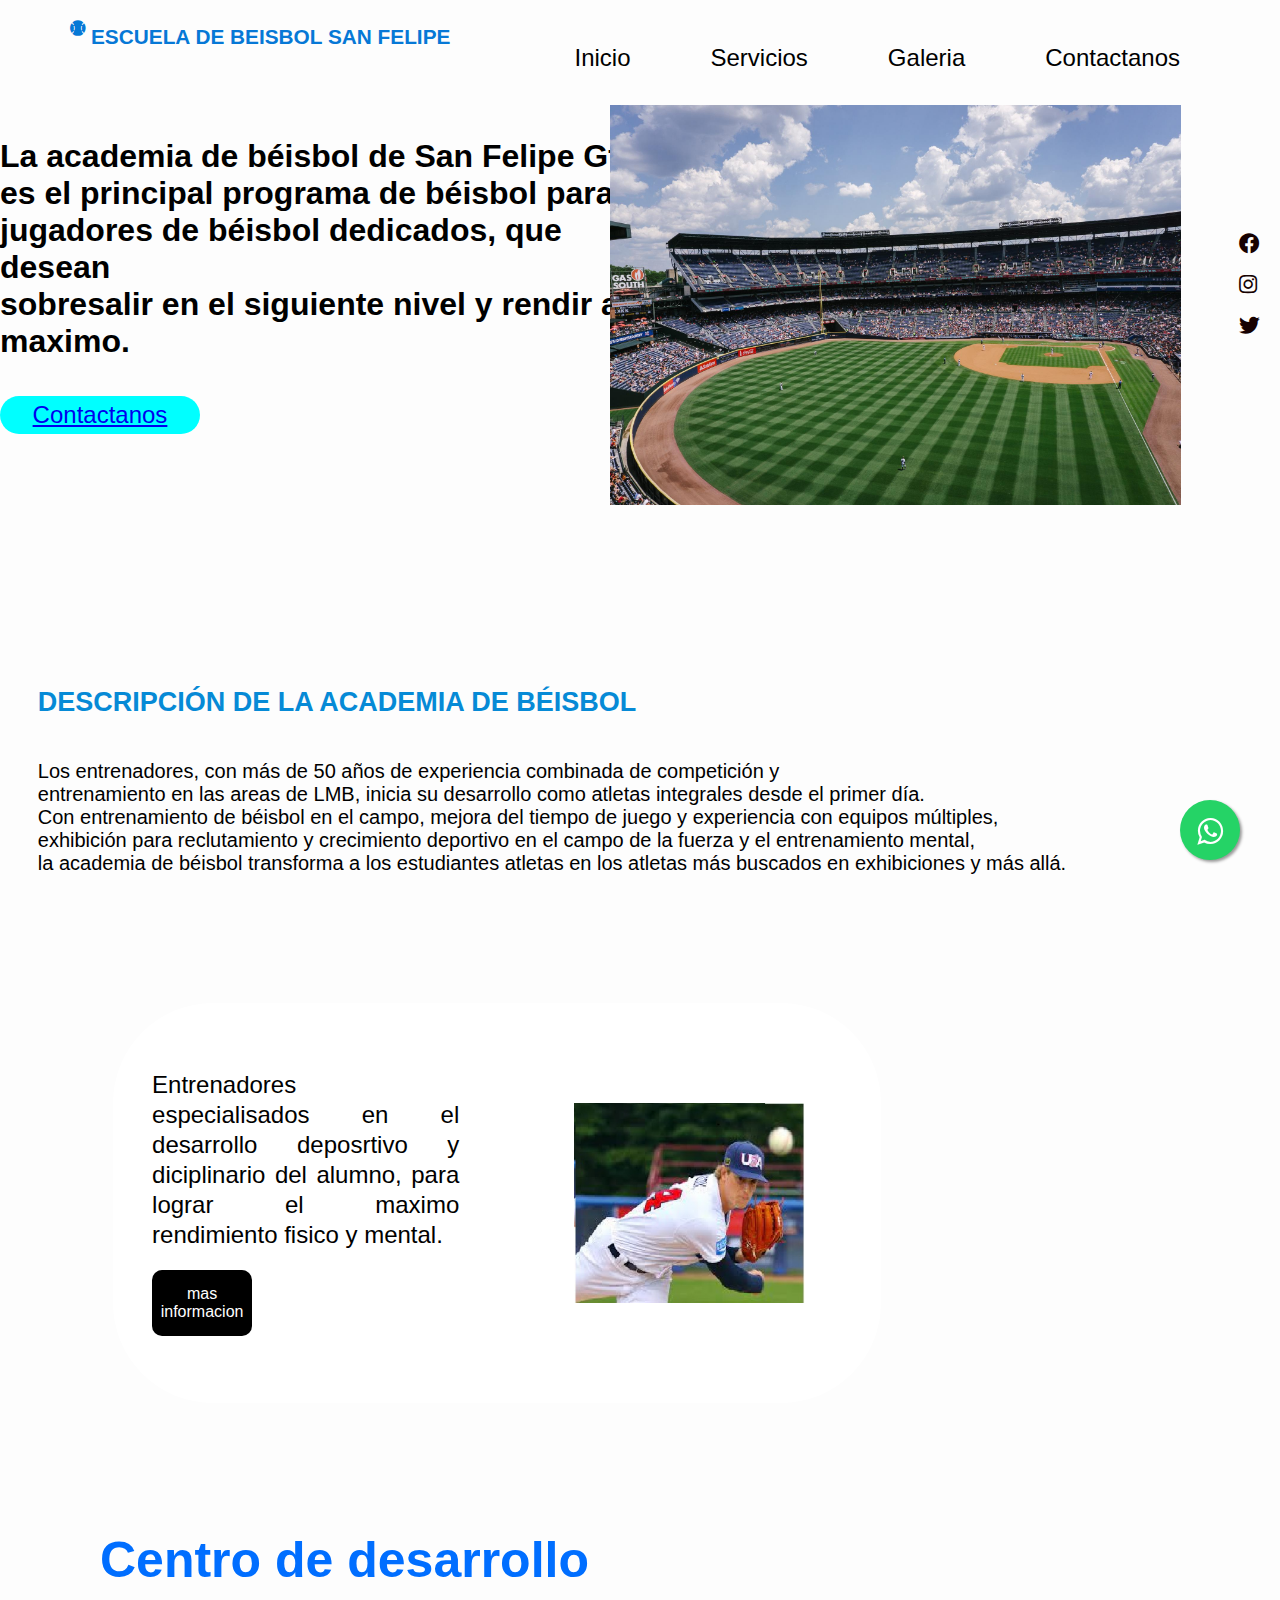
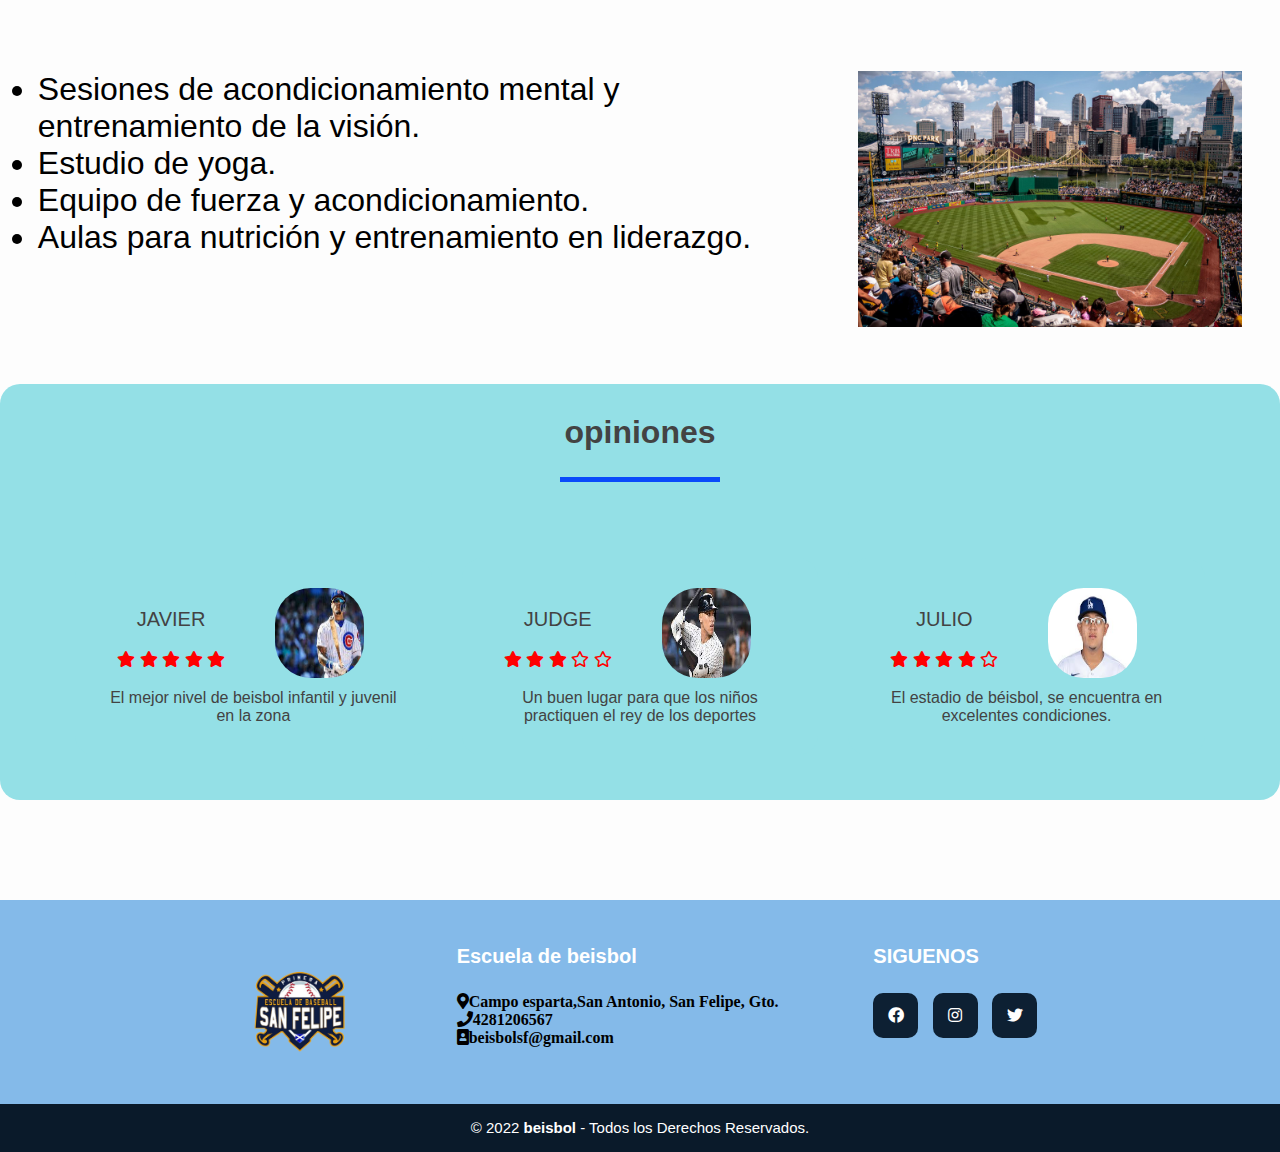
<file: pagina/index.html>
<!DOCTYPE html>
<html lang="en">

<head>
    <meta charset="UTF-8">
    <meta http-equiv="X-UA-Compatible" content="IE=edge">
    <meta name="viewport" content="width=device-width, initial-scale=1.0">
    <title>Escuela de beisbol</title>
    <link rel="shortcut icon" href="img/logo.png" type="image/x-icon">
    <!--Conexion a hoja de estilos-->
    <link rel="stylesheet" href="estilos/estilosinicio.css">
    <!--Libreria de stilo de letras FontAwesome-->
    <!--FONT OSWALD-->
    <link rel="preconnect" href="https://fonts.gstatic.com">
    <link href="https://fonts.googleapis.com/css2?family=Oswald:wght@200;300;400&display=swap" rel="stylesheet">
    <link rel="stylesheet" href="estilos/whatsap.css">
    <!-- FONT AWESOME -->
    <link rel="stylesheet" href="https://cdnjs.cloudflare.com/ajax/libs/font-awesome/5.15.2/css/all.min.css">
    <link href="https://cdnjs.cloudflare.com/ajax/libs/font-awesome/5.13.0/css/all.min.css" rel="stylesheet">
</head>

<body>
    <link rel="stylesheet" href="https://maxcdn.bootstrapcdn.com/font-awesome/4.5.0/css/font-awesome.min.css">
<a href="https://api.whatsapp.com/send?phone=4281206567&text=Hola!quiero%20recibir%20informacion%20sobre%20la%20escuela." class="float" target="_blank">
<i class="fa fa-whatsapp my-float"></i>
</a>
    <header role="banner">
        <div class="main">
            <nav class="navbar">
                <div class="brand">
                    <!--icono-->
                   

                    <i class="fas fa-baseball-ball"></i>
                    <h3>ESCUELA DE BEISBOL SAN FELIPE</h3>
                </div>
                <!--barra de menu-->
                <div class="menu">
                    <ul id="menu">
                        <li><a href="index.html">Inicio</a></li>
                        <li><a href="servicios.html">Servicios</a></li>
                        <li><a href="galeria.html">Galeria</a></li>
                        <li><a href="formulario.html">Contactanos</a></li>
                    </ul>

                </div>
                <div class="toggle-menu" id="toggle-icon">
                    <i class="fas fa-bars"> </i>
                </div>

            </nav>
    
            <!--Contenedor de banner central-->
            <div class="container-info">
                <div class="main-info">
                    <h1></h1>
                    <h2>La academia de béisbol de San Felipe Gto,<br>
                        es el principal programa de béisbol para <br>
                        jugadores de béisbol dedicados, que desean <br> sobresalir
                        en el siguiente nivel y rendir al maximo.  </h2>
                        <br><br>
                    <button class="btn"><a href="formulario.html">Contactanos</a></button>

                </div>
                <!--Imagen del banner-->
                <div class="img-content">
                    <img src="img/principal4.jpg" width="600" height="400">

                </div>
                <!--redes socilaes-->

                <div class="social-content">
                    <ul>

                        <li><a href="https://www.facebook.com/Escuela-de-B%C3%A9isbol
                            -Infantil-y-Juvenil-San-Felipe-115912864439531/"><i class="fab fa-facebook-f"></i></li></a>
                        <li><a href="https://www.instagram.com/escuela_de_beisbol_san_felipe/?igshid=YmMyMTA2M2Y="><i class="fab fa-instagram"></i></li></ul></a>
                        <li><a href="https://mobile.twitter.com/home"><i class="fab fa-twitter"></i></li></a>

                      
                    </ul>
                </div>
            </div>
        </div>
        <!--Estilo del header- curva de diseño banner-->
       
        </header>

        <!--relleno de la pagina-->
        <br><br><br>
    
<div class="relleno">
   <h2>DESCRIPCIÓN DE LA ACADEMIA DE BÉISBOL</h2>
<br>
<br>
<p align="center">Los entrenadores, con más de 50 años de experiencia combinada de competición
 y<br> entrenamiento en las areas de LMB, inicia su desarrollo
  como atletas integrales desde el primer día.<br> Con entrenamiento de béisbol en el campo,
   mejora del tiempo de juego y experiencia con equipos múltiples,<br> exhibición para reclutamiento 
    y crecimiento deportivo en el campo de la fuerza y el entrenamiento mental,<br>
 la academia de béisbol transforma a los estudiantes atletas en los atletas más buscados
  en exhibiciones y más allá.</p>
</div>

      <!--animacion de servicios-->
        <div class="contenedor">
            
            <div class="slider-contenedor">
                
                <section class="contenido-slider">
                    <div>
                        <h2>Entrenadores especialisados en el desarrollo deposrtivo y diciplinario del alumno,
                            para lograr el maximo rendimiento fisico y mental.</h2>
                        <a href="servicios.html">mas informacion</a>
                    </div>
                    <img src="img/principal1.jpeg" alt="">
    
                </section>
                <section class="contenido-slider">
                    <div>
                        <h2>Pregunta por nuestrso servicios</h2>
                        <a href="servicios.html">mas informacion</a>
                    </div>
                    <img src="img/principal2.jpg" alt="">
    
                </section>
                <section class="contenido-slider">
                    <div>
                        <h2>escuela de beisbol especialisada</h2>
                        <a href="servicios.html">mas informacion</a>
                    </div>
                    <img src="img/principal3.webp" width="100" height="100" alt="">
        
               
                </section>
        </div>
      
        </div>
        <script src="js/maininicio.js"></script>
  
    
    <script src="js/main.js"></script>

    <!--imagen con texto-->
<div class="capa">
<div class="parrafo">
    
    <h3>Centro de desarrollo</h3>
    
    <br><br><br><br>
    <div class="photo">
        <img src="img/principal.jpg" alt="Photo" style="width:100% ;">
      </div>
   
   
     <p>
         <li>Sesiones de acondicionamiento mental y entrenamiento de la visión.</li>
        <li>Estudio de yoga.</li>
        <li>Equipo de fuerza y acondicionamiento.</li>
        <li>Aulas para nutrición y entrenamiento en liderazgo.</li>
       
      </p>
</div>

    <!--opinones-->
    <div class="opiniones">
        <div class="inner">
          <h1>opiniones</h1>
          <div class="border"></div>
  
          <div class="row">
            <div class="col">
              <div class="opiniones">
                <img src="img/cara1.jpeg" alt="" width="50" height="50">
                <div class="name">javier</div>
                <div class="stars">
                  <i class="fas fa-star"></i>
                  <i class="fas fa-star"></i>
                  <i class="fas fa-star"></i>
                  <i class="fas fa-star"></i>
                  <i class="fas fa-star"></i>
                </div>
  
                <p>
                    El mejor nivel de beisbol infantil y juvenil en la zona
                </p>
              </div>
            </div>
  
            <div class="col">
              <div class="opiniones">
                <img src="img/cara2.jpeg" alt="">
                <div class="name">judge</div>
                <div class="stars">
                  <i class="fas fa-star"></i>
                  <i class="fas fa-star"></i>
                  <i class="fas fa-star"></i>
                  <i class="far fa-star"></i>
                  <i class="far fa-star"></i>
                </div>
  
                <p>
                    Un buen lugar para que los niños practiquen el rey de los deportes
                </p>
              </div>
            </div>
  
            <div class="col">
              <div class="opiniones">
                <img src="img/persona 3.jpeg" alt=""  width="50" height="50">
                <div class="name">julio</div>
                <div class="stars">
                  <i class="fas fa-star"></i>
                  <i class="fas fa-star"></i>
                  <i class="fas fa-star"></i>
                  <i class="fas fa-star"></i>
                  <i class="far fa-star"></i>
                </div>
  
                <p>
                    El estadio de béisbol, se encuentra en excelentes condiciones.
                </p>
              </div>
            </div>
          </div>
        </div>
      </div>
    <!--Pie de Pagina-->
    <footer class="pie-pagina">
        <div class="grupo-1">
            <div class="box">
                <figure>
                    <a href="index.html">
                        <img src="img/logo.png" alt="Logo">
                    </a>
                </figure>
            </div>
            <div class="box">
                <h2>Escuela de beisbol</h2>
                <i class="	fas fa-map-marker-alt">Campo esparta,San Antonio, San Felipe, Gto.</i>
                <i class=" fas fa-phone">4281206567</i><br>
                <i class=" fas fa-portrait">beisbolsf@gmail.com</i>
                
                </div>
            <div class="box">
                <h2>SIGUENOS</h2>
                <div class="red-social">
                    <a href="https://www.facebook.com/Escuela-de-B%C3%A9isbol-Infantil-y-Juvenil-San-Felipe-115912864439531/" class="fab fa-facebook"></a>
                    <a href="https://www.instagram.com/escuela_de_beisbol_san_felipe/?igshid=YmMyMTA2M2Y=" class="fab fa-instagram"></a>
                    <a href="https://mobile.twitter.com/home" class="fab fa-twitter"></a>
              
                </div>
            </div>
        </div>
        <div class="grupo-2">
            <small>&copy; 2022 <b>beisbol</b> - Todos los Derechos Reservados.</small>
        </div>
    </footer>
     <script src="js/maininicio2.js"></script>
    </body>
    </html>
</file>
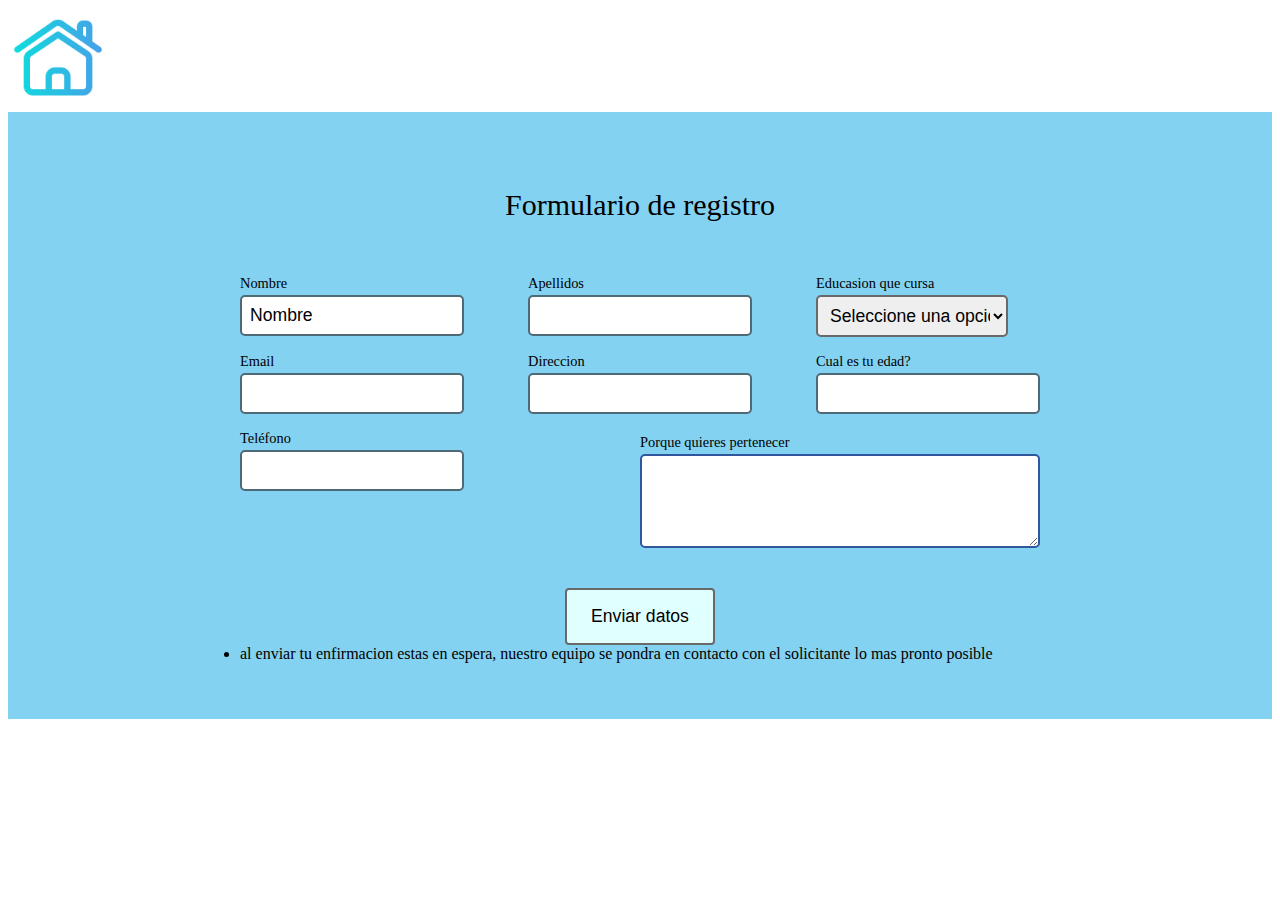
<file: pagina/formdeservicios.html>
<!DOCTYPE html>
<html lang="es-ES">
 
<head>
	<meta charset="UTF-8">
	<meta name="viewport" content="width=device-width, initial-scale=1.0">
	<meta name="description" content="Esta descripción es la que aparece en los buscadores debajo de la URL" />
	<link rel="shortcut icon" href="img/logo.png" type="image/x-icon">
	<link href="estilos/estilosdeform.css" rel="stylesheet" type="text/css" />
	<link href="https://cdnjs.cloudflare.com/ajax/libs/font-awesome/5.13.0/css/all.min.css" rel="stylesheet">
    <link rel="stylesheet" href="https://cdnjs.cloudflare.com/ajax/libs/animate.css/3.7.0/animate.min.css">
    
	<title>Registro</title>
</head>

<body> 
	<div class="animated bounceInUp">
	<header>
        <div class="img"><a href="index.html">
            <img src="img/casa.png" alt="Logo">
        </a>
	</div>
	</header>
	<main>
		<h1>Formulario de registro</h1>
		<form enctype="text/plain" action="MAILTO:josealonso9134@gmail.com" method="post">
			<div class='field'>
				<label>Nombre</label>
				<input name='nombre' type='name' required value="Nombre" placeholder='Nombre' autocomplete />
			</div>
			<div class='field'>
				<label>Apellidos</label>
				<input name='apellidos' type='name' autocomplete />
			</div>
			<div class='field'>
				<label>Educasion que cursa</label>
				<select name='estadoLaboral' required>
					<option selected disabled>Seleccione una opción</option>
					<option>primaria</option>
					<option>secundaria</option>
					<option>bachillerato</option>
				</select>
			</div>
			<div class='field'>
				<label>Email</label>
				<input name='Email' type='email' autocomplete />
			</div>
			<div class='field'>
				<label>Direccion</label>
				<input name='direccio' type='text' autocomplete />
			</div>
			<div class='field'>
				<label>Cual es tu edad?</label>
				<input name='edad' type='number' autocomplete />
			</div>
			<div class='field'>
				<label>Teléfono</label>
				<input name='Telefono' type='number' autocomplete />
			</div>
			<div class='textBox'>
				<label>Porque quieres pertenecer</label>
				<textarea></textarea>
			</div>
		
			<div class='submit'>
				<button>
					Enviar datos
				</button>
			</div>
			<li>al enviar tu enfirmacion estas en espera, nuestro equipo se pondra en contacto con el solicitante lo mas pronto posible</li>
		</form>
	</main>
</body>
</file>
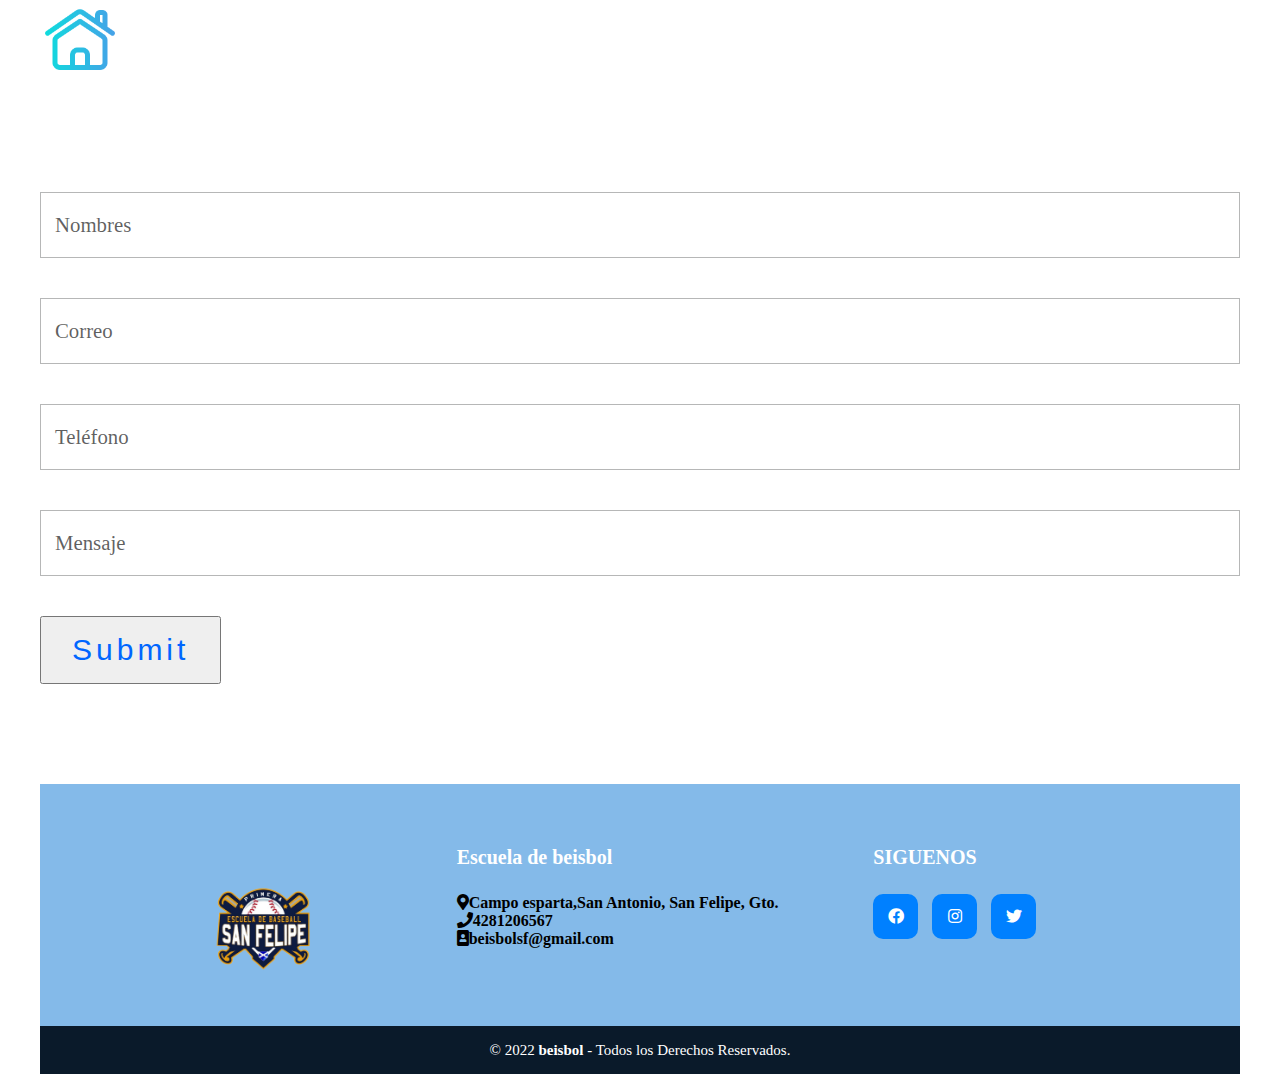
<file: pagina/formulario.html>
<!DOCTYPE html>
<html lang="en" >
<head>
  <meta charset="UTF-8">
  <title>Contactanos</title>
  <link rel="shortcut icon" href="img/logo.png" type="image/x-icon">
  <link rel="stylesheet" href="estilos/estilosformulario.css">
  <link rel="shortcut icon" href="img/logo.png" type="image/x-icon">
  <link href="https://cdnjs.cloudflare.com/ajax/libs/font-awesome/5.13.0/css/all.min.css" rel="stylesheet">
  <link rel="stylesheet" href="https://cdnjs.cloudflare.com/ajax/libs/animate.css/3.7.0/animate.min.css">
  <form enctype="text/plain" action="MAILTO:josealonso9134@gmail.com" method="post">

</head>

<body><div class="animated bounceInUp">
  
	<header>
    <div class="img"><a href="index.html">
        <img src="img/casa.png"  width="80" height="80" alt="Logo">
    </a>
</div>
</header>
  <script>
  
    function numeros(n){
            key=n.keyCode || n.which;
            teclado=String.fromCharCode(key);
            numero="0123456789";
            especiales="8-37-38-46"; //array
            teclado_especial=false;
  
            for(var i in especiales){
                if(key==especiales){
                    teclado_especial=true;
                }
            }
            if(numero.indexOf(teclado) == -1 && !teclado_especial){
                return false;
            }
        }
  </script>
  <script>
    function soloLetras(e){
       key = e.keyCode || e.which;
       tecla = String.fromCharCode(key).toLowerCase();
       letras = " áéíóúabcdefghijklmnñopqrstuvwxyz";
       especiales = "8-37-39-46";
  
       tecla_especial = false
       for(var i in especiales){
            if(key == especiales[i]){
                tecla_especial = true;
                break;
            }
        }
  
        if(letras.indexOf(tecla)==-1 && !tecla_especial){
            return false;
        }
    }
  </script>
  
  <form id="validar">







  <form id="validar">
    <body> 
      
      <form class="formulario">
       
        <div>
          <p>Contactanos</p>
        </div>
      
        <input type="text" class="form_input"onkeypress="return soloLetras(event);"onpaste="return false">
        <label for="" class="form_label">Nombres</label>

    
      <input type="email" class="form_input">
        <label for="" class ="form_label">Correo</label>
    
      <input type="number"  class="form_input" onkeypress="return numeros(event);" onpaste= "return false">
      <label for="" class="form_label">Teléfono</label>
    
      <input type="text" class="form_input">
      <label for="" class="form_label">Mensaje</label>
      
      <input type="submit" class="btn-neon">

      
        <span id="span1"></span>
        <span id="span2"></span>
        <span id="span3"></span>
        <span id="span4"></span>
     
      </form>
     <script  src="js/mainformulario.js"></script>

    
    </form>
  
  </form>

       
  
</body>

           <!--::::Pie de Pagina::::::-->
           <footer class="pie-pagina">
            <div class="grupo-1">
                <div class="box">
                    <figure>
                        <a href="index.html">
                            <img src="img/logo.png" alt="Logo">
                        </a>
                    </figure>
                </div>
                <div class="box">
                  <h2>Escuela de beisbol</h2>
                  <i class="	fas fa-map-marker-alt">Campo esparta,San Antonio, San Felipe, Gto.</i>
                  <i class=" fas fa-phone">4281206567</i><br>
                  <i class=" fas fa-portrait">beisbolsf@gmail.com</i>
                  
                    
                    </div>
                <div class="box">
                    <h2>SIGUENOS</h2>
                    <div class="red-social">
                      <a href="https://www.facebook.com/Escuela-de-B%C3%A9isbol-Infantil-y-Juvenil-San-Felipe-115912864439531/" class="fab fa-facebook"></a>
                    <a href="https://www.instagram.com/escuela_de_beisbol_san_felipe/?igshid=YmMyMTA2M2Y=" class="fab fa-instagram"></a>
                    <a href="https://mobile.twitter.com/home" class="fab fa-twitter"></a>
                  </div>
                </div>
            </div>
            <div class="grupo-2">
                <small>&copy; 2022 <b>beisbol</b> - Todos los Derechos Reservados.</small>
            </div>
        </footer>


</html>
</file>
<file: pagina/estilos/estilosinicio.css>
/*estilo a todo*/
*{
    margin: 0;
    padding: 0;
    box-sizing: border-box;
}
body{
    font-family: "Montserrat",sans-serif;
    background-color: #fdfdfd;

}
header{
    width: 100%;

}
/*estilon a la barra de menu */
.header .main{
    width: 90%;
    margin: 0 auto;
}
.navbar .brand{
    display: flex;
    margin: 20px 70px;
    color: #0678d6;
}
.navbar .brand .fas fa-dumbbell{
    font-size: 1.6em;
}
.navbar .brand h3{
    font-size: 1.3em;
    margin: 5px 5px;
}
.menu ul{
    display: flex;
    justify-content: flex-end;
    margin: -30px 20px;
}
.menu ul li{
    list-style: none;
    margin-right:80px ;
}
.menu ul li a{
    color: rgb(0, 0, 0);
    text-decoration: none;
    font-size: 1.5em;
}
.menu ul li a:hover{
    text-decoration: underline;
    color: rgba(0, 4, 255, 0.315);
}
.navbar .toggle-menu{
    display: flex;
    justify-content: flex-end;
    margin-top: 25px;
}
.navbar .toggle-menu i{
    font-size: 1.8em;
    cursor: pointer;
    color: rgb(0, 0, 0);
    display:none ;
}
/*contenedo de banner*/
.container-info{
    display: flex;
    justify-content: center;
    align-items: center;
    color: rgb(0, 0, 0);
}
.container-info h1{
    font-size: 4em;
    font-family: "Permanent Market",cursive;
    animation: left-move 1s ease-in;
}
.container-info h2{
    font-size: 2em;
    animation: rigth-move 1s ease-in;
}
.container-info .btn{
    font-size: 1.5em;
    width: 200px;
    padding: 5px;
    border-radius: 50px;
    background-color: aqua;
    border: none;
    text-decoration: none;
    color: rgb(0, 0, 0);
    animation: rigth-move 1s ease-in;
}
.container-info .btn:hover{
    background-color: #3984e7;
}
.container-info .img-content img{
    max-width: 100%;
    animation: up-move 1s ease-in;
    margin-top: 1cm;
}
.container-info .img-content img:hover{
    filter: grayscale(100%);
}
/*Contenedor*/
.container-info .social-content li{
    list-style: none;
    margin: 20px;
    animation: left-move 1s ease-in;
}
.container-info .social-content i{
    font-size: 1.3em;
    color: #160101;
}
.container-info .social-content i:hover{
    transform: scale(2);
    color: rgb(255, 0, 0);
}
/*Diseño de GRID de productos y servicios*/
header .vidrios{
    margin-top: -100%;
}
.contenedor form{
    background-color: rgb(255, 255, 255);
}

/*Conjunto de diseños agrupados*/
/*Menu de navegacion*/
@media (max-width: 570px){
    .navbar .brand i{
        margin-left: -30px;
    }
    .navbar .toggle-menu i{
        display: block;
        margin: -60px 30px;
    }
    .navbar .menu ul{
        flex-direction: column;
        align-items: center;
        justify-content: flex-start;
        width: 100%;
        height: 100%;
        z-index: 1;
        background-color: #069bd6;
        position: fixed;
        margin-top: 30px;
        transform: translateX(-120%);
        transition: 3s ease-in;
    }
    .navbar .menu .menu-on{
        transform: translateX(-4%);
    }
    .navbar .menu ul li{
        margin: 30px;
        text-transform: uppercase;
    }
    /*iconos rss*/
    .container-info .social-content i{
        display: none;

        /*contenido del banner*/

    }
    .container-info{
        flex-wrap: wrap-reverse;
        margin: -50px 50px;
    }
    .container-info h1{
        font-size: 3em;
        margin-top: 60px;
    }
    .container-info h2{
        font-size: 1.5em;
        margin-bottom: 20px;
    }
    .container-info .img-content img{
        margin-top: 60px;
    }
    /*contenedor productos/servicios*/
    header .vidrios{
        margin-top: 100px;

    }
}
/*animacion dde trancision*/
@keyframes left-move{
    0%{
        opacity: 0;

       transform: translateX(-100px);
    }
    100%{
        opacity: 1;
       transform: translate(0px);
    }

}
/*animacion de transicion derecha*/
@keyframes rigth-move{
    0%{
        opacity: 0;
        transform: translate(100px);
    }
    100%{
        opacity: 1;
        transform: translateX(0px);
    }
}
/*animacion arriba*/
@keyframes up-move{
    0%{
        opacity: 0;
        transform: translateY(100px);
    }
    100%{
        opacity:1;
        transform: translateY(0px);
    }
    


}
/*relleno*/
.relleno{
   margin-top:30%;
  
}
.relleno h2{
    color: #068ad6;
  margin-left: 1cm;
  
}
.relleno p{
    margin-left:1cm ;
    color: #000000;
    text-align: justify;
    font-size: 20px
}
/*contenedor de productos y servicios*/
.contenedor{
    width: 60%;
    overflow: hidden;
    margin-left : 3cm;
    background-color: rgb(255, 255, 255);
    border-radius: 100px;
    margin-top:10%;
display:flex;

}


.slider-contenedor{
    width: 100%;
    display: flex;
}
 img{
   max-width: 30%;
   max-height: 50%;
 float: right;
   margin-right:1cm;
   margin-left: 1cm;
  

}
.contenido-slider{
    width: 100%;
    height: 400px;
    display: flex;
    justify-content: space-around;
    align-items: center;
    flex-shrink: 0;
}

.contenido-slider:nth-child(2){
    background: #ffffff;
    color: rgb(0, 0, 0);
}

.contenido-slider:nth-child(3){
    background: #fff;
}

.contenido-slider > img{
    width: 400px;
}

.contenido-slider > div{
    width: 40%;
}

.contenido-slider h2{
    font-weight: 300;
    text-align: justify;
    line-height: 30px;
}

.contenido-slider a{
    color: rgb(255, 255, 255);
    background: #000000;
    width: 100px;
    display: block;
    padding: 15px 0;
    text-align: center;
    border-radius: 10px;
    margin-top: 20px;
    text-decoration: none;
}

.contenido-slider:nth-child(2) a{
    background: rgb(0, 0, 0);
    color: #ffffff;
    
}

@media screen and (max-width:900px){
    .contenido-slider > img{
        width: 250px;
    }

    .contenido-slider > div{
        width: 40%;
    }

    .contenido-slider h2{
        font-size: 23px;
    }
}


@media screen and (max-width:600px){
    .contenido-slider{
       flex-direction: column-reverse;
    }

    .contenido-slider > div{
        width: 80%;
    }

}
/*pies de pagina*/
.pie-pagina{
    margin-top: 100px;
    width: 100%;
    background-color: #84bae9;
}
.pie-pagina .grupo-1{
    width: 100%;
    max-width: 1200px;
    margin: auto;
    display:grid;
    grid-template-columns: repeat(3, 1fr);
    grid-gap:50px;
    padding: 45px 0px;
}
.pie-pagina .grupo-1 .box figure{
    width: 100%;
    height: 100%;
    display: flex;
    justify-content: center;
    align-items: center;
}
.pie-pagina .grupo-1 .box figure img{
    width: 250px;
}
.pie-pagina .grupo-1 .box h2{
    color: #fff;
    margin-bottom: 25px;
    font-size: 20px;
}
.pie-pagina .grupo-1 .box p{
    color: #efefef;
    margin-bottom: 10px;
}
.pie-pagina .grupo-1 .red-social a{
    display: inline-block;
    text-decoration: none;
    width: 45px;
    height: 45px;
    line-height: 45px;
    color: #fff;
    margin-right: 10px;
    background-color: #0d2033;
    text-align: center;
    transition: all 300ms ease;
    border-radius: 10px;

}
.pie-pagina .grupo-1 .red-social a:hover{
    color: aqua;
}
.pie-pagina .grupo-2{
    background-color: #0a1a2a;
    padding: 15px 10px;
    text-align: center;
    color: #fff;
}
.pie-pagina .grupo-2 small{
    font-size: 15px;
}
@media screen and (max-width:800px){
    .pie-pagina .grupo-1{
        width: 90%;
        grid-template-columns: repeat(1, 1fr);
        grid-gap:30px;
        padding: 35px 0px;
    }
}
/*relleno*/
.relleno{
   
    margin-top: 10%;
    font-size: large;
    
    
color: #fff;
    text-justify:inter-cluster;
}
/*opiniones*/
.opiniones{
    padding: 40px 0;
  margin-top: 10%;
    color: #434343;
    text-align: center;
  }
  .inner{
    max-width: 1200px;
    margin: auto;
    overflow: hidden;
    padding: 0 20px;
  }
  
  .border{
    width: 160px;
    height: 5px;
    background: #0a4afa;
    margin: 26px auto;
  }
  
  .row{
    display: flex;
    flex-wrap: wrap;
    justify-content: center;
  }
  .col{
    flex: 33.33%;
    max-width: 33.33%;
    box-sizing: border-box;
    padding: 15px;
  }
  .opiniones{
    background: rgb(148, 224, 230);
    padding: 30px;
    border-radius: 20px;
  }
  .opiniones img{
    width: 90px;
    height: 90px;
    border-radius: 40%;
  }
  .name{
    font-size: 20px;
    text-transform: uppercase;
    margin: 20px 0;
  }
  .stars{
    color: #ff0000;
    margin-bottom: 20px;
  }
  
  
  @media screen and (max-width:960px) {
  .col{
    flex: 100%;
    max-width: 80%;
  }
  }
  
  @media screen and (max-width:600px) {
  .col{
    flex: 100%;
    max-width: 100%;
  }
  }
  /*imagen con texto*/
  .parrafo{
    margin-top: 10%;
    text-justify:inter-word;
    text-align: center;
    margin-left: cm;
  }

.parrafo img{
  
   
    
    
}
.parrafo li{
    color: #000000;
    font-size: 2.5vw;
 text-align: left;
    text-align: 100px;
    margin-left: 1cm; 

    
}
.parrafo h3{
    font-size: 50px;
    margin: 10px;;
    margin-left: 100px;
    color: rgb(0, 110, 255);
    text-justify: inter-cluster;
    text-align: left;
}
</file>
<file: pagina/estilos/whatsap.css>
.float{
	position:fixed;
	width:60px;
	height:60px;
	bottom:40px;
	right:40px;
	background-color:#25d366;
	color:#FFF;
	border-radius:50px;
	text-align:center;
  font-size:30px;
	box-shadow: 2px 2px 3px #999;
  z-index:100;
}
.float:hover {
	text-decoration: none;
	color: #25d366;
  background-color:#fff;
}

.my-float{
	margin-top:16px;
}
</file>
<file: pagina/estilos/estilosdeform.css>
main{
	padding: 3.5rem 0;

	background-color: rgb(132, 210, 241);
}

h1{
	font-size: 2rem;
	font-weight:normal;
font-family:Impact;
	text-align: center;
	font-size: 30px;
	color: #000000;
}
img{
 width: 100px;
margin-top: 0%;
 height: 100px;
}
form {
	display: flex;
	flex-wrap: wrap;
	justify-content: space-between;

	width: 100%;
	max-width: 800px;
	margin-top: 2.8rem;
	margin-right: auto;
	margin-left: auto;
}

.field{
	display: flex;
	flex-direction: column;

	width: 14rem;
	margin: 0.5rem 0;
}

.field label{
	font-size: 0.9rem;

	margin-bottom: 0.2rem;

	color: #000000;
}

.field input{
	font-size: 1.1rem;

	height: 2.2rem;
	padding-left: 0.5rem;

	border: 2px solid #4e6a77;
	border-radius: 5px;
}

.field select{
	font-size: 1.1rem;

	width: 12rem;
	height: 2.6rem;
	padding-left: 0.5rem;

	border: 2px solid #696969;
	border-radius: 5px;
}

.textBox{
	display: flex;
	flex-direction: column;

	width: 25rem;
	margin: 0.75rem 0;
}

textarea{
	font-size: 1.1rem;

	max-width: 100%;
	height: 5rem;
	max-height: 15rem;
	padding-top: 0.5rem;
	padding-left: 0.5rem;

	border: 2px solid #30569e;
	border-radius: 5px;
}

.textBox label{
	font-size: 0.9rem;

	margin-bottom: 0.2rem;

	color: #000000;
}

.gustos{
	display: flex;
	flex-direction: column;
	justify-content: space-around;

	width: 20rem;
	margin: 0.75rem 0;
}

.gustos label{
	font-size: 0.9rem;

	margin-bottom: 0.2rem;

	color: #696969;
}

.gustos div{
	display: flex;
	justify-content: flex-start;

	width: 100%;
	padding-left: 0.5rem;
}

.gustos div input{
	width: 1rem;
	height: 1rem;
}

.submit{
	display: flex;
	justify-content: center;

	width: 100%;
	margin-top: 1.75rem;
}

.submit button{
	font-size: 1.1rem;

	padding: 1rem 1.5rem;

	cursor: pointer;

	border: 2px solid #696969;
	border-radius: 4px;
	background-color: lightcyan;
}

h2{
	color: rgb(0, 0, 0);
	text-align: center;
	margin-top: 1cm;
	font-size: 15px;
}
</file>
<file: pagina/estilos/estilosformulario.css>
* {
    box-sizing: border-box;
    
}
body {
  margin: 0;
  font-family:'Lucida Sans';
    margin: 0;
    padding: 0;
    display: flex;
    
    height: 100vh;
background-color: #fff;
    min-height: 100vh;
    display: grid;
    place-items: center;
}

img{
  image-orientation: from-image;
}
  
  p {
    justify-content: center;
    align-items:center;
  color: #008cff;
    text-align: left;
    width: 0;
    overflow: hidden;
    white-space: nowrap;
    font-size: 50px;
    margin: 25px;
    font-family:'Lucida Sans';
    border-right: 0.15 rgba(0, 102, 255, 0.7);
    animation: typing 4s steps(38) 1s 1 normal both, blink 1s steps(1) infinite;
  }
  @keyframes typing {
    from {
      width: 0;
    }
    to {
      width: 100%;
    }
  }
  @keyframes blink {
    50% {
      border-color: transparent;
    }
}
  .btn-neon{
    
    position: relative;
    display: inline-block;
    padding: 15px 30px;
    color: rgb(0, 102, 255);
    letter-spacing: 4px;
    text-decoration: none;
    font-size: 30px;
    overflow: hidden;
    transition: 0.2s;
}
.btn-neon:hover{
  
    background: #15e7e7;
    box-shadow: 0 0 10px #15addb, 0 0 40px #12d3c9, 0 0 80px #e7e3e3;
    transition-delay: 1s;
 }
.btn-neon span{
    position: absolute;
    display: block;
}
#span1{
    top: 0;
    left: -100%;
    width: 100%;
    height: 2px;
    background: linear-gradient(90deg, transparent,#c93333);
 }
 .btn-neon:hover #span1{
    left: 100%;
    transition: 1s;
}
 #span3{
    bottom: 0;
    right: -100%;
    width: 100%;
    height: 2px;
    background: linear-gradient(270deg, transparent,#e01717);
}
 .btn-neon:hover #span3{
    right: 100%;
    transition: 1s;
    transition-delay: 0.5s;
}
#span2{
    top: -100%;
    right: 0;
    width: 2px;
    height: 100%;
    background: linear-gradient(180deg,transparent,#c78445);
}
.btn-neon:hover #span2{
    top: 100%;
    transition: 1s;
    transition-delay: 0.25s;
}
#span4{
    bottom: -100%;
    left: 0;
    width: 2px;
    height: 100%;
    background: linear-gradient(360deg,transparent,#ec300f);
}
.btn-neon:hover #span4{
    bottom: 100%;
    transition: 1s;
    transition-delay: 0.75s;
}
  .formulario {
      
    width: 500px;
    max-width: 100%;
    margin: auto;
    margin-top: 30px;
    padding: 20px;
    box-shadow: 0 0 20px 1px rgba(35, 81, 231, 0.3);
    position: relative;

    

  }
  
  .form_titulo {
    text-align: center;
    margin-top: 0;
    color: rgba(0, 144, 240, 0.7);
    font-family: Lucida Sans;
    font-size: 50px;
  }
  .form_input, .form_label, .form_boton{
    display: block;
    width: 100%;
    font-size: 1.3em;
    font-style: lucida Sans;
  }
  .form_input {
    padding: 20px;
    background: rgba(255, 255, 255, 0.1);
    border: 1px solid rgba(14, 17, 17, 0.3);
    margin-bottom: 40px;
  }
  .form_input:focus {
    outline: 1px solid rgba(62, 0, 233, 0.7);
  }
  .form_input:focus + .form_label{
    margin-top: -135px;
  }
  .form_label {
    padding-left: 15px;
    position: absolute;
    margin-top: -85px;
    z-index: -20;
    color: rgba(0, 0, 0, 0.7);
    transition: all 0.2s;
    
  }
  
  .form_boton {
    background: rgba(20, 19, 19, 0.7);
    color: rgb(34, 179, 236);
    padding: 10px 20px;
    cursor: pointer;
    border: none;
  }
  .fijar{
    margin-top: -135px;
  }
  

  /*pies de pagina*/
  
.pie-pagina{
  margin-top: 100px;
  width: 100%;

  background-color: #84bae9;
}
.pie-pagina .grupo-1{
  width: 100%;
  max-width: 1200px;
  margin: auto;
  display:grid;
  grid-template-columns: repeat(3, 1fr);
  grid-gap:50px;
  padding: 45px 0px;
}
.pie-pagina .grupo-1 .box figure{
  width: 100%;
  height: 100%;
  display: flex;
  justify-content: center;
  align-items: center;
}
.pie-pagina .grupo-1 .box figure img{
  width: 100px;
}
.pie-pagina .grupo-1 .box h2{
  color: rgb(255, 255, 255);
  margin-bottom: 25px;
  font-size: 20px;
}
.pie-pagina .grupo-1 .box p{
  color: #efefef;
  margin-bottom: 10px;
}
.pie-pagina .grupo-1 .red-social a{
  display: inline-block;
  text-decoration: none;
  width: 45px;
  height: 45px;
  line-height: 45px;
  color: rgb(255, 255, 255);
  margin-right: 10px;
  background-color: #0080ff;
  text-align: center;
  transition: all 300ms ease;
  border-radius: 10px;
}
.pie-pagina .grupo-1 .red-social a:hover{
  color: aqua;
}
.pie-pagina .grupo-2{
  background-color: #0a1a2a;
  padding: 15px 10px;
  text-align: center;
  color: #fff;
}
.pie-pagina .grupo-2 small{
  font-size: 15px;
}
@media screen and (max-width:800px){
  .pie-pagina .grupo-1{
      width: 90%;
      grid-template-columns: repeat(1, 1fr);
      grid-gap:30px;
      padding: 35px 0px;
  }
}
/*meni*/
</file>
